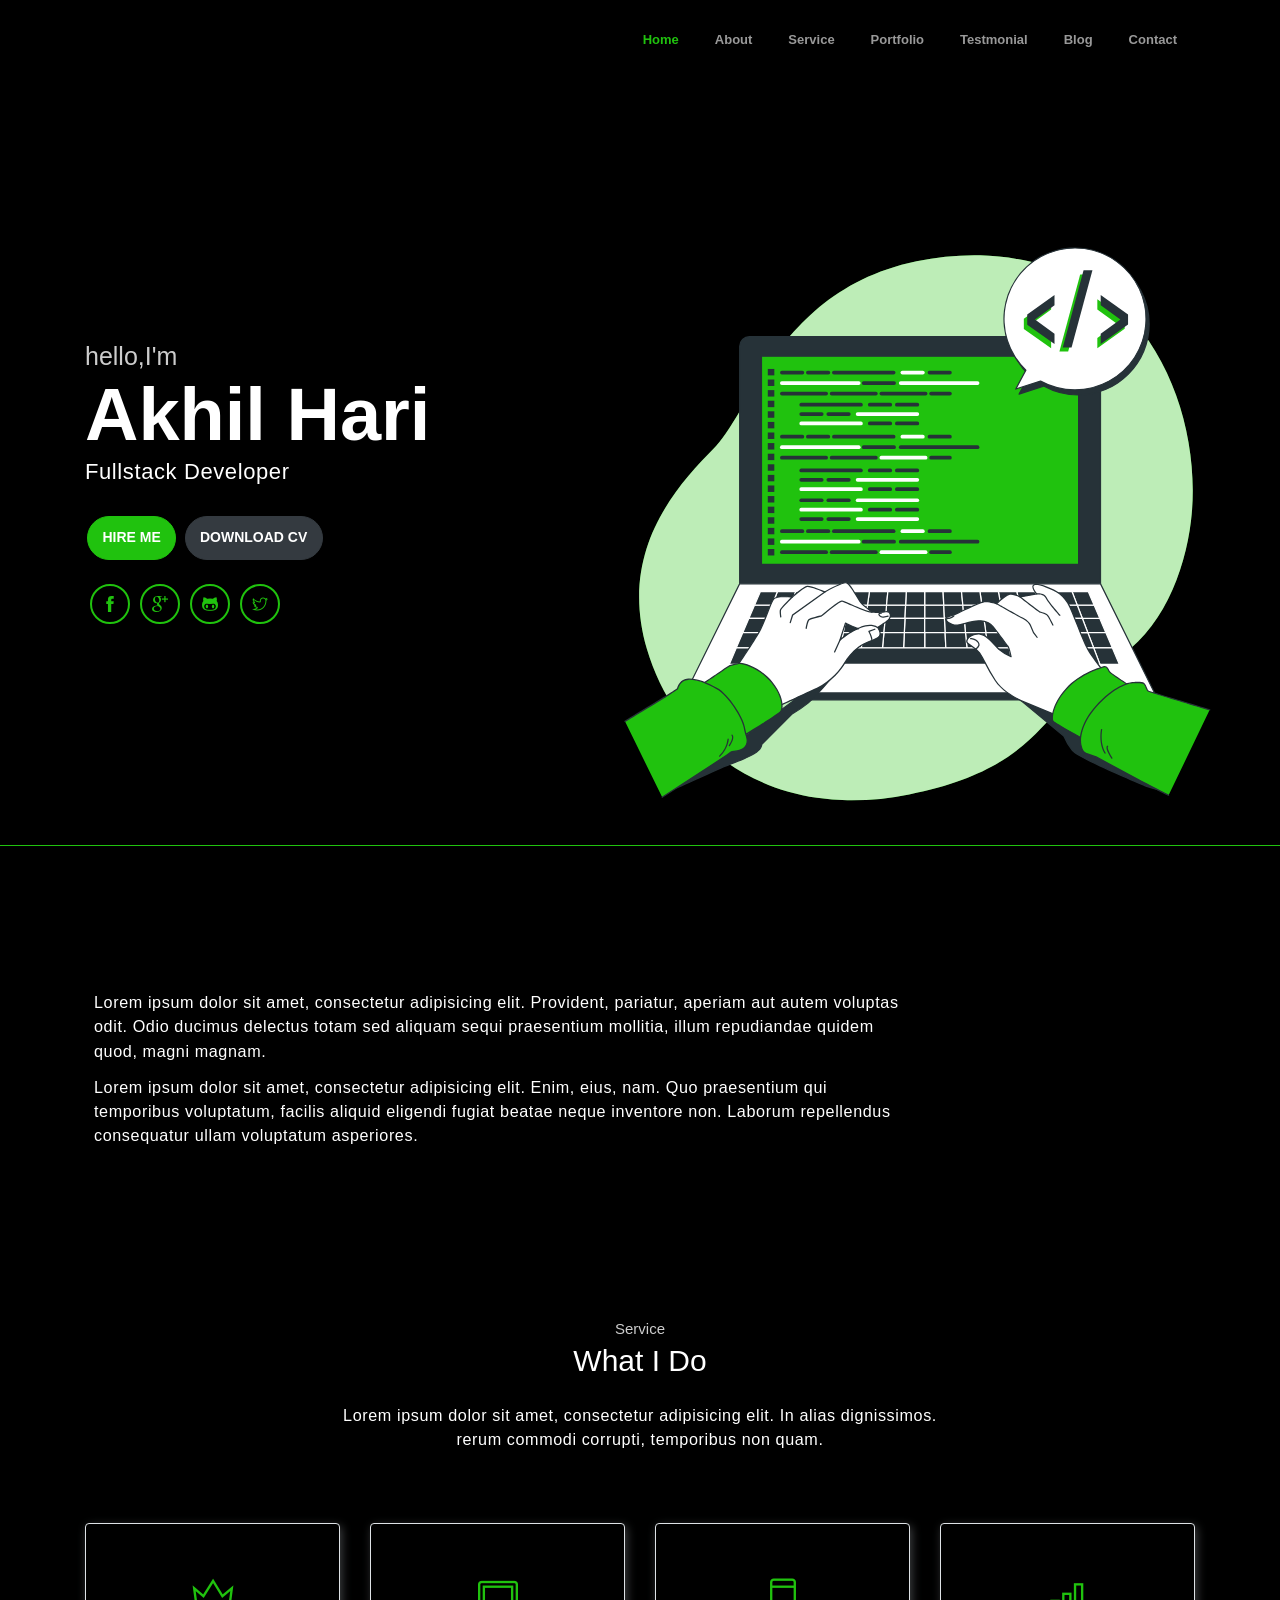
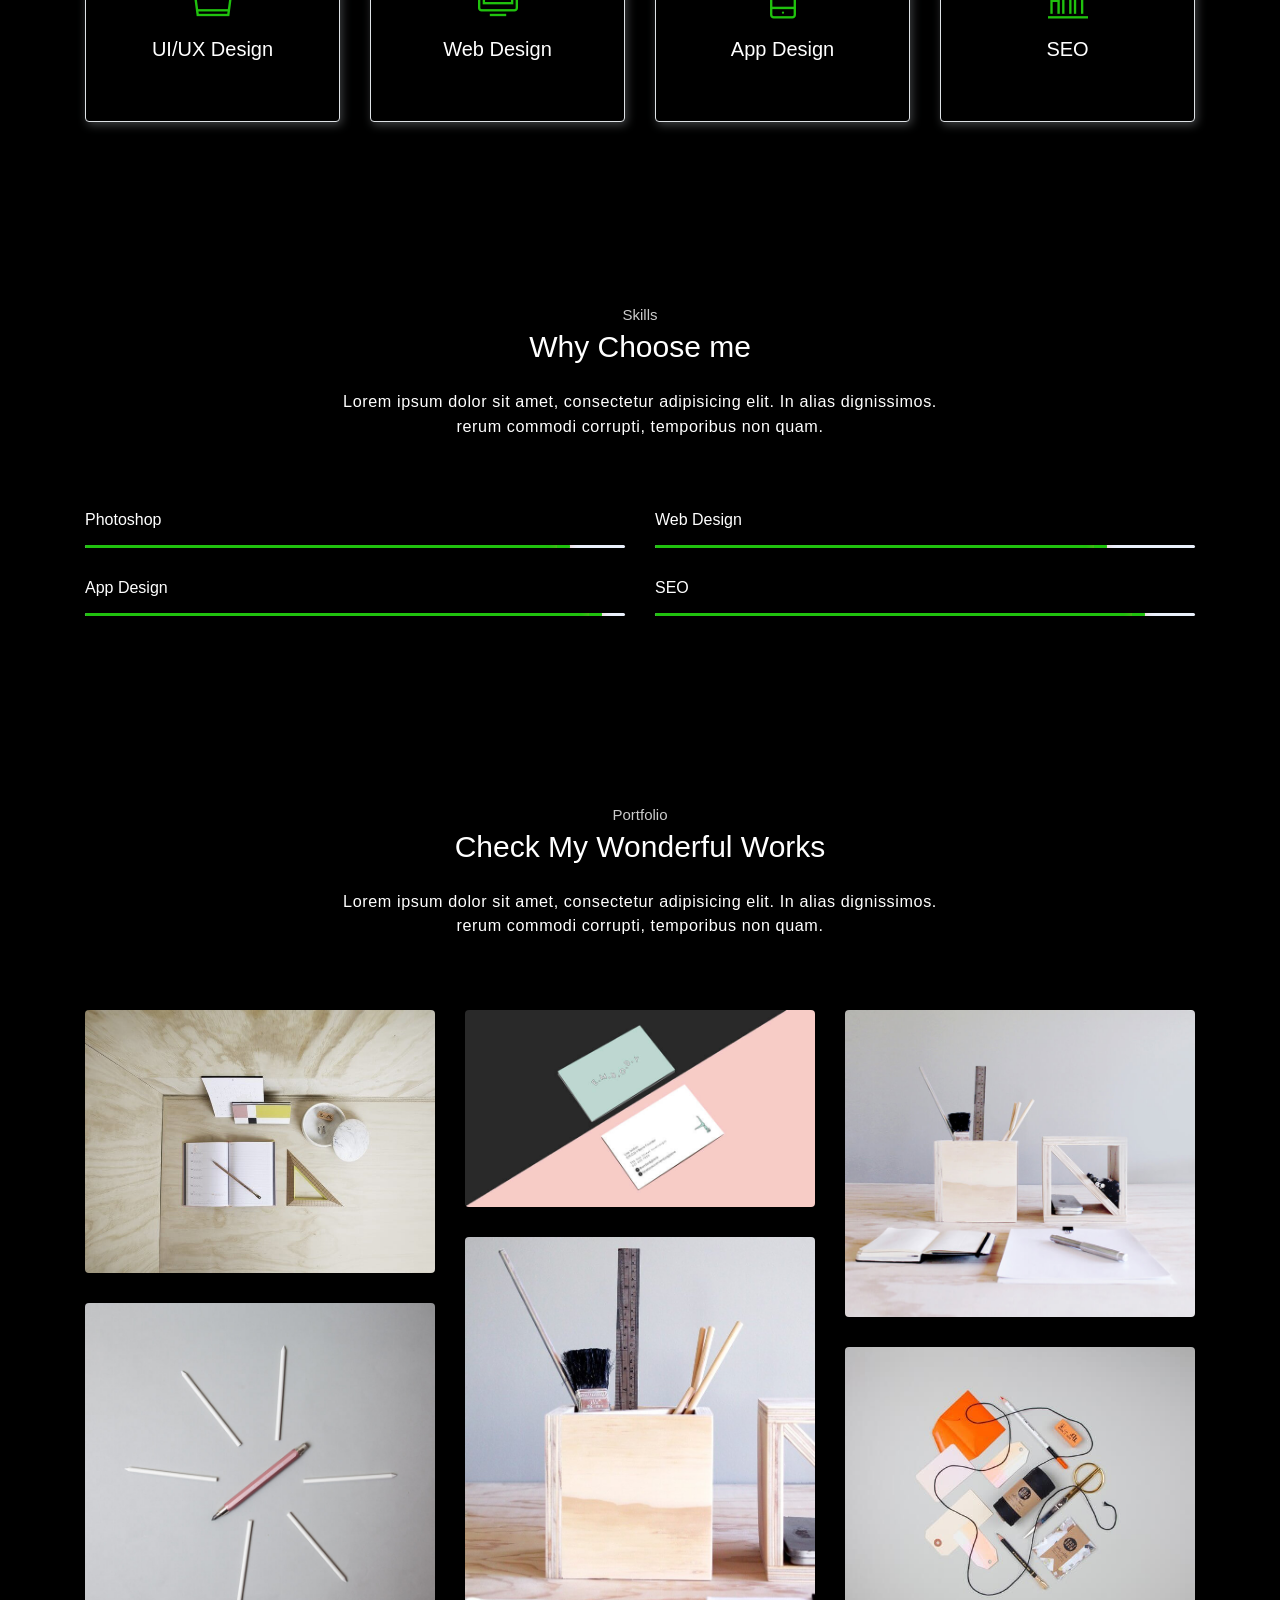
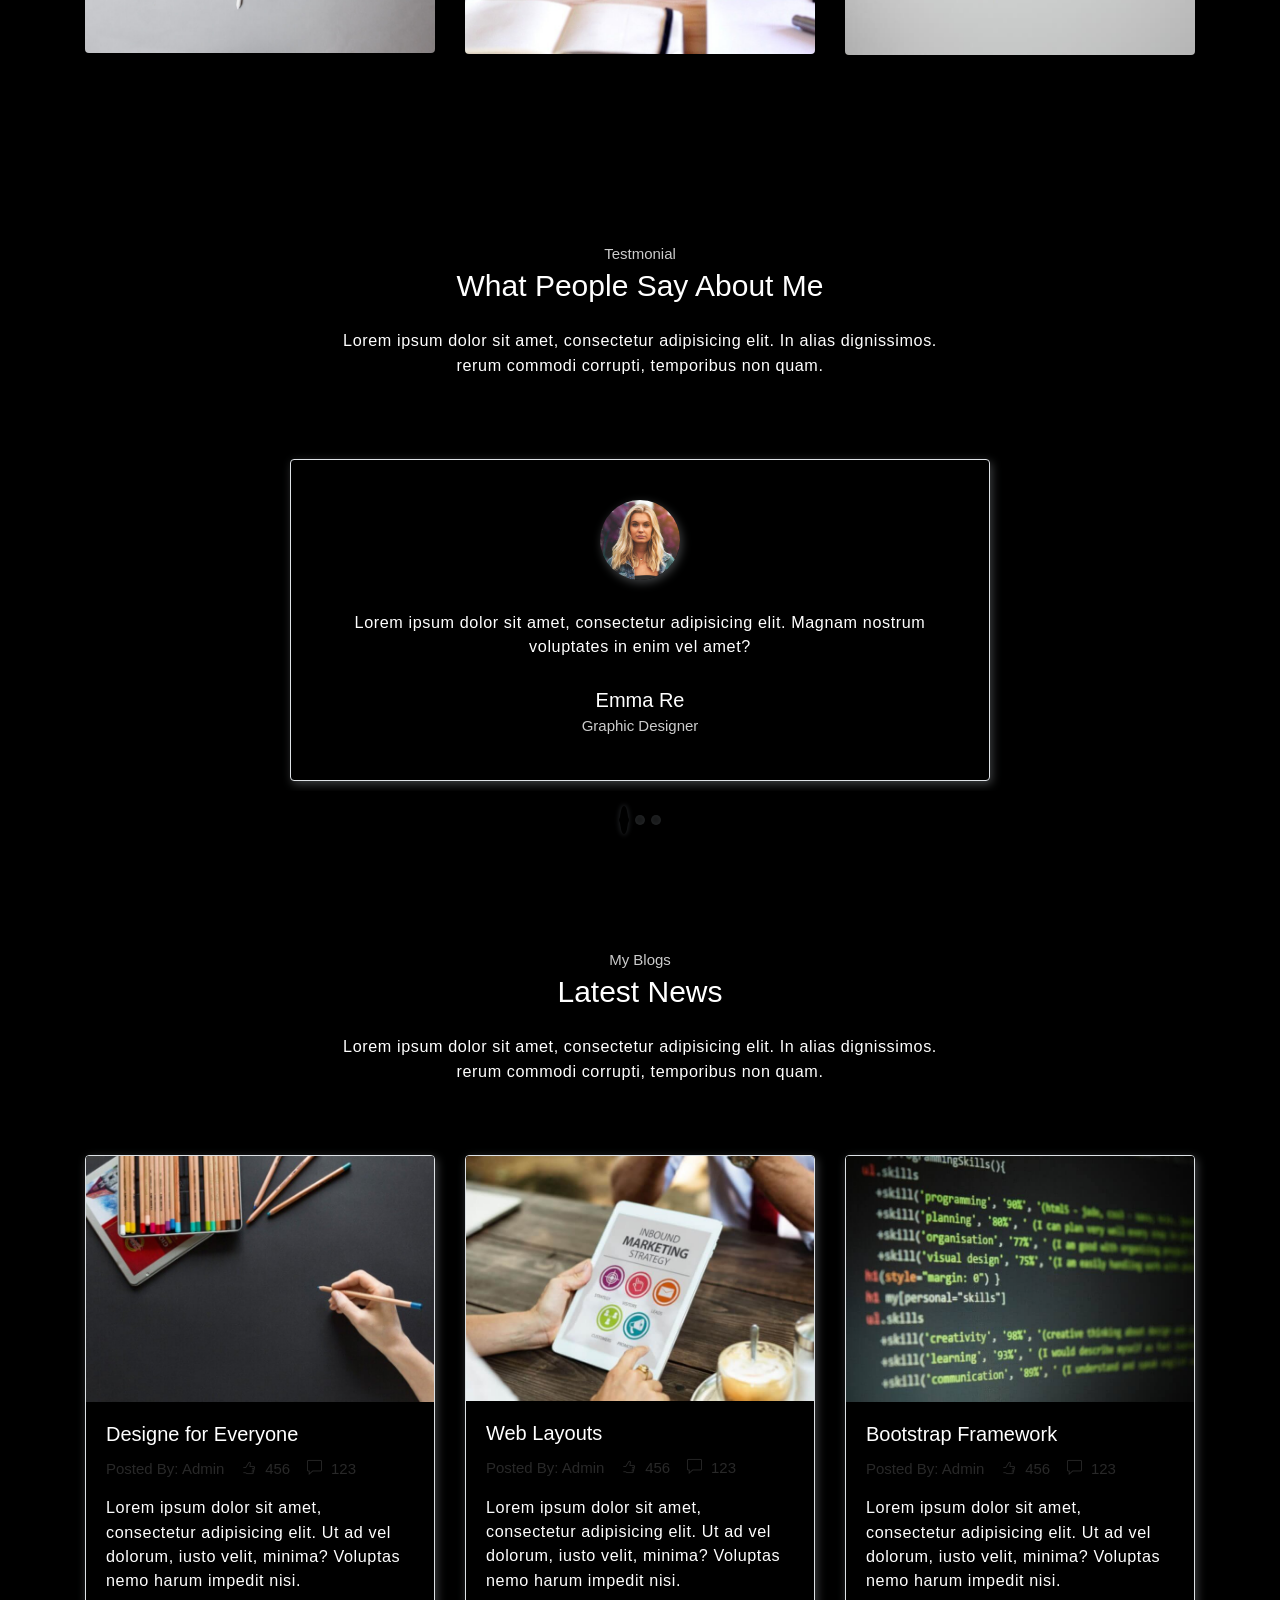
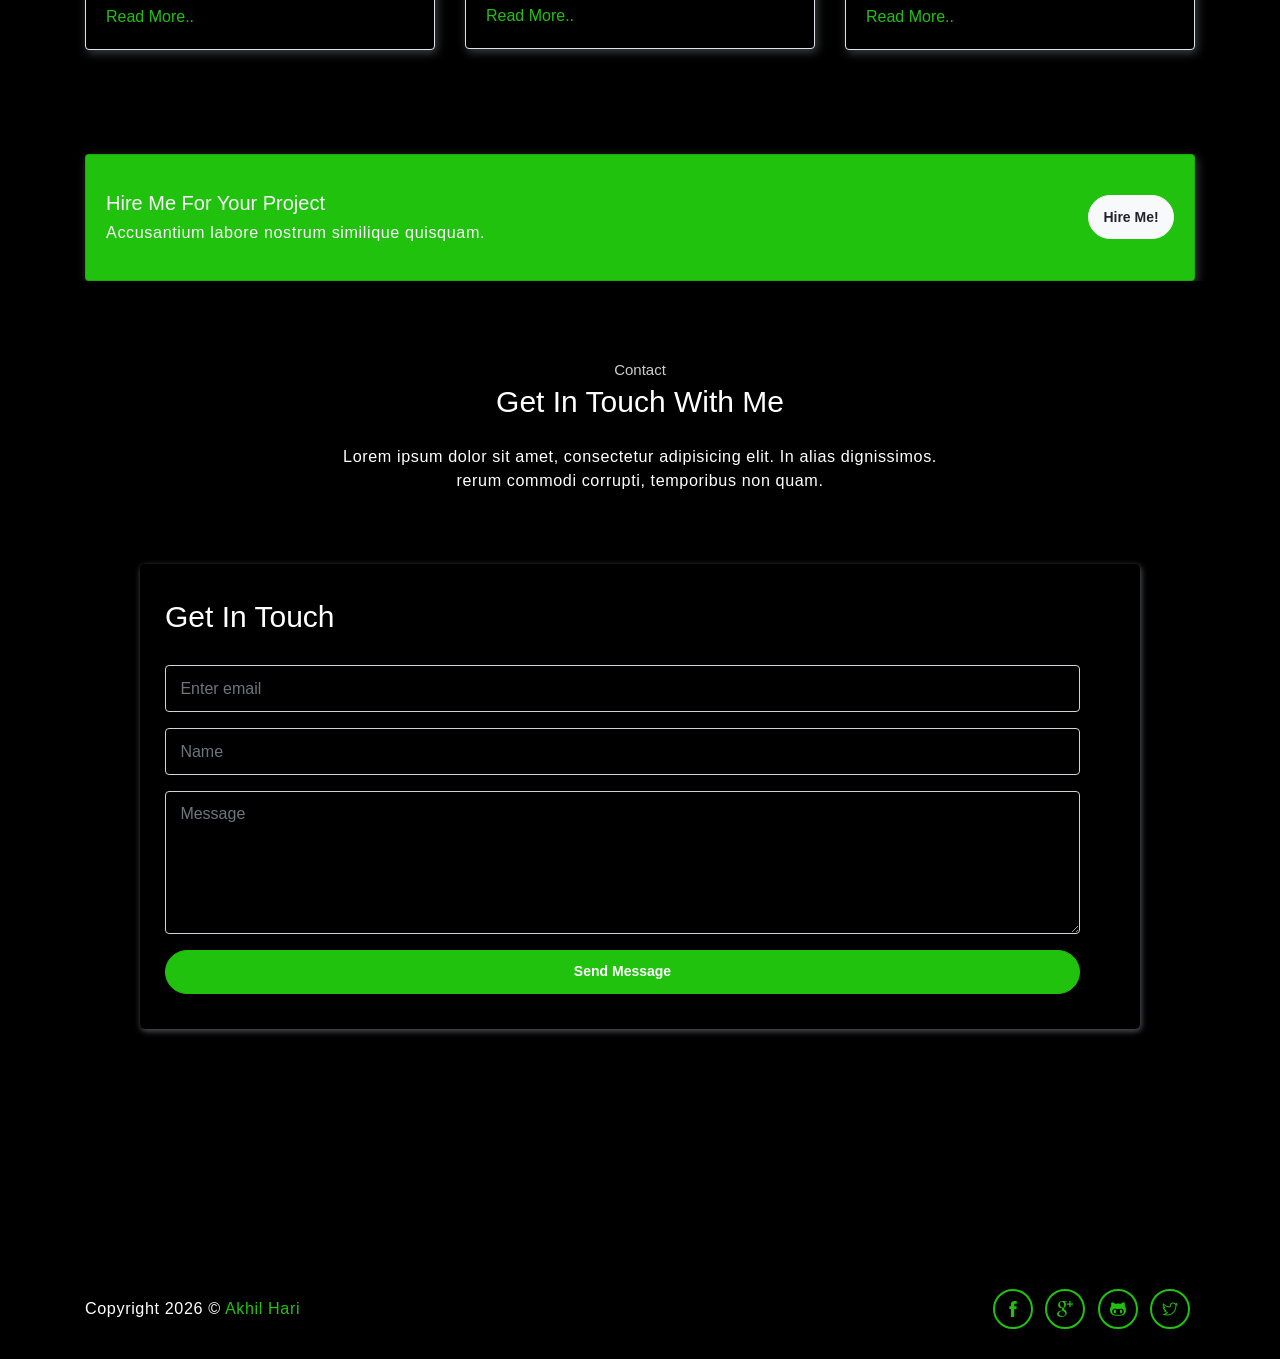
<file: index.html>
<!DOCTYPE html>
<html lang="en">
<head>
	<meta charset="utf-8">
    <meta name="viewport" content="width=device-width, initial-scale=1, shrink-to-fit=no">
    <meta name="description" content="Start your development with Steller landing page.">
    <meta name="author" content="Devcrud">
    <title>Akhil Hari</title>
    <!-- font icons -->
    <link rel="stylesheet" href="assets/vendors/themify-icons/css/themify-icons.css">
    <link rel="icon" type="image/x-icon" href="/favicon.ico">
    <!-- Bootstrap + Steller main styles -->
	<link rel="stylesheet" href="assets/css/steller.css">
</head>
<body data-spy="scroll" data-target=".navbar" data-offset="40" id="home">

    <!-- Page navigation -->
    <nav class="navbar navbar-expand-lg navbar-light fixed-top" data-spy="affix" data-offset-top="0">
        <div class="container">
            <button class="navbar-toggler" type="button" data-toggle="collapse" data-target="#navbarSupportedContent" aria-controls="navbarSupportedContent" aria-expanded="false" aria-label="Toggle navigation">
                <span class="navbar-toggler-icon"></span>
            </button>

            <div class="collapse navbar-collapse" id="navbarSupportedContent">
                <ul class="navbar-nav ml-auto align-items-center">
                    <li class="nav-item">
                        <a class="nav-link" href="#home">Home</a>
                    </li>
                    <li class="nav-item">
                        <a class="nav-link" href="#about">About</a>
                    </li>
                    <li class="nav-item">
                        <a class="nav-link" href="#service">Service</a>
                    </li>                   
                    <li class="nav-item">
                        <a class="nav-link" href="#portfolio">Portfolio</a>
                    </li>
                    <li class="nav-item">
                        <a class="nav-link" href="#testmonial">Testmonial</a>
                    </li>
                    <li class="nav-item">
                        <a class="nav-link" href="#blog">Blog</a>
                    </li>
                    <li class="nav-item">
                        <a class="nav-link" href="#contact">Contact</a>
                    </li>
                </ul>
            </div>
        </div>          
    </nav>
    <!-- End of page navibation -->

    <!-- Page Header -->
    <header class="header" id="home">
        <div class="container">
            <div class="infos">
                <h6 class="subtitle">hello,I'm</h6>
                <h6 class="title">Akhil Hari</h6>
                <p>Fullstack Developer</p>

                <div class="buttons pt-3">
                    <button class="btn btn-primary rounded">HIRE ME</button>
                    <button class="btn btn-dark rounded">DOWNLOAD CV</button>
                </div>      

                <div class="socials mt-4">
                    <a class="social-item" href="javascript:void(0)"><i class="ti-facebook"></i></a>
                    <a class="social-item" href="javascript:void(0)"><i class="ti-google"></i></a>
                    <a class="social-item" href="javascript:void(0)"><i class="ti-github"></i></a>
                    <a class="social-item" href="javascript:void(0)"><i class="ti-twitter"></i></a>
                </div>
            </div>              
            <div class="img-holder">
                <img src="assets/imgs/man.svg" alt="">
            </div>      
        </div>  

        <!-- Header-widget -->
        <!-- <div class="widget">
            <div class="widget-item">
                <h2>124</h2>
                <p>Happy Clients</p>
            </div>
            <div class="widget-item">
                <h2>456</h2>
                <p>Project Completed</p>
            </div>
            <div class="widget-item">
                <h2>789</h2>
                <p>Awards Won</p>
            </div>
        </div> -->
    </header>
    <!-- End of Page Header -->
    
    <!-- About section -->
    <section id="about" class="section mt-3">
        <div class="container mt-5">
            <div class="row text-center text-md-left">
                <div class="pl-md-4 col-md-9">
                    <!-- <h6 class="title">James Smith</h6>
                    <p class="subtitle">UI/UX Designer</p> -->
                    <p>Lorem ipsum dolor sit amet, consectetur adipisicing elit. Provident, pariatur, aperiam aut autem voluptas odit. Odio ducimus delectus totam sed aliquam sequi praesentium mollitia, illum repudiandae quidem quod, magni magnam.</p>
                    <p>Lorem ipsum dolor sit amet, consectetur adipisicing elit. Enim, eius, nam. Quo praesentium qui temporibus voluptatum, facilis aliquid eligendi fugiat beatae neque inventore non. Laborum repellendus consequatur ullam voluptatum asperiores.</p>
                    <!-- <button class="btn btn-primary rounded mt-3">DOWNLOAD CV</button>                    -->
                </div>
            </div>
        </div>
    </section>

    <!-- Service section -->
    <section id="service" class="section">
        <div class="container text-center">
            <h6 class="subtitle">Service</h6>
            <h6 class="section-title mb-4">What I Do</h6>
            <p class="mb-5 pb-4">Lorem ipsum dolor sit amet, consectetur adipisicing elit. In alias dignissimos. <br> rerum commodi corrupti, temporibus non quam.</p>

            <div class="row">
                <div class="col-sm-6 col-md-3 mb-4">
                    <div class="custom-card card border">
                        <div class="card-body">
                            <i class="icon ti-crown"></i>
                            <h5>UI/UX Design</h5>
                        </div>
                    </div>
                </div>
                <div class="col-sm-6 col-md-3 mb-4">
                    <div class="custom-card card border">
                        <div class="card-body">
                            <i class="icon ti-desktop"></i>
                            <h5>Web Design</h5>
                        </div>
                    </div>
                </div>
                <div class="col-sm-6 col-md-3 mb-4">
                    <div class="custom-card card border">
                        <div class="card-body">
                            <i class="icon ti-mobile"></i>
                            <h5>App Design</h5>
                        </div>
                    </div>
                </div>
                <div class="col-sm-6 col-md-3 mb-4">
                    <div class="custom-card card border">
                        <div class="card-body">
                            <i class="icon ti-bar-chart"></i>
                            <h5>SEO</h5>
                        </div>
                    </div>
                </div>
            </div>
        </div>
    </section>
    <!-- End of Sectoin -->

    <!-- Skills section -->
    <section class="section">
        <div class="container text-center">
            <h6 class="subtitle">Skills</h6>
            <h6 class="section-title mb-4">Why Choose me</h6>
            <p class="mb-5 pb-4">Lorem ipsum dolor sit amet, consectetur adipisicing elit. In alias dignissimos. <br> rerum commodi corrupti, temporibus non quam.</p>

            <div class="row text-left">
                <div class="col-sm-6">
                    <h6 class="mb-3">Photoshop</h6>
                    <div class="progress">
                        <div class="progress-bar bg-primary" role="progressbar" style="width: 89%;" aria-valuenow="25" aria-valuemin="0" aria-valuemax="100"><span>89%</span></div>
                    </div>
                </div>
                <div class="col-sm-6">
                    <h6 class="mb-3">Web Design</h6>
                    <div class="progress">
                        <div class="progress-bar bg-primary" role="progressbar" style="width: 83%;" aria-valuenow="25" aria-valuemin="0" aria-valuemax="100"><span>83%</span></div>
                    </div>
                </div>
                <div class="col-sm-6">
                    <h6 class="mb-3">App Design</h6>
                    <div class="progress">
                        <div class="progress-bar bg-primary" role="progressbar" style="width: 95%;" aria-valuenow="25" aria-valuemin="0" aria-valuemax="100"><span>95%</span></div>
                    </div>
                </div>
                <div class="col-sm-6">
                    <h6 class="mb-3">SEO</h6>
                    <div class="progress">
                        <div class="progress-bar bg-primary" role="progressbar" style="width: 90%;" aria-valuenow="25" aria-valuemin="0" aria-valuemax="100"><span>90%</span></div>
                    </div>
                </div>
            </div>  
        </div>
    </section>
    <!-- End of Skills sections -->

    <!-- Portfolio section -->
    <section id="portfolio" class="section">
        <div class="container text-center">
            <h6 class="subtitle">Portfolio</h6>
            <h6 class="section-title mb-4">Check My Wonderful Works</h6>
            <p class="mb-5 pb-4">Lorem ipsum dolor sit amet, consectetur adipisicing elit. In alias dignissimos. <br> rerum commodi corrupti, temporibus non quam.</p>

            <div class="row">
                <div class="col-sm-4">
                    <div class="img-wrapper">
                        <img src="assets/imgs/folio-1.jpg" alt="">
                        <div class="overlay">
                            <div class="overlay-infos">
                                <h5>Project Title</h5>
                                <a href="javascript:void(0)"><i class="ti-zoom-in"></i></a>
                                <a href="javascript:void(0)"><i class="ti-link"></i></a>
                            </div>  
                        </div>
                    </div>
                    <div class="img-wrapper">
                        <img src="assets/imgs/folio-2.jpg" alt="">
                        <div class="overlay">
                            <div class="overlay-infos">
                                <h5>Project Title</h5>
                                <a href="javascript:void(0)"><i class="ti-zoom-in"></i></a>
                                <a href="javascript:void(0)"><i class="ti-link"></i></a>
                            </div>                              
                        </div>
                    </div>                  
                </div>
                <div class="col-sm-4">
                    <div class="img-wrapper">
                        <img src="assets/imgs/folio-3.jpg" alt="">
                        <div class="overlay">
                            <div class="overlay-infos">
                                <h5>Project Title</h5>
                                <a href="javascript:void(0)"><i class="ti-zoom-in"></i></a>
                                <a href="javascript:void(0)"><i class="ti-link"></i></a>
                            </div>  
                        </div>
                    </div>
                    <div class="img-wrapper">
                        <img src="assets/imgs/folio-4.jpg" alt="">
                        <div class="overlay">
                            <div class="overlay-infos">
                                <h5>Project Title</h5>
                                <a href="javascript:void(0)"><i class="ti-zoom-in"></i></a>
                                <a href="javascript:void(0)"><i class="ti-link"></i></a>
                            </div>                              
                        </div>
                    </div>                  
                </div>
                <div class="col-sm-4">
                    <div class="img-wrapper">
                        <img src="assets/imgs/folio-5.jpg" alt="">
                        <div class="overlay">
                            <div class="overlay-infos">
                                <h5>Project Title</h5>
                                <a href="javascript:void(0)"><i class="ti-zoom-in"></i></a>
                                <a href="javascript:void(0)"><i class="ti-link"></i></a>
                            </div>  
                        </div>
                    </div>
                    <div class="img-wrapper">
                        <img src="assets/imgs/folio-6.jpg" alt="">
                        <div class="overlay">
                            <div class="overlay-infos">
                                <h5>Project Title</h5>
                                <a href="javascript:void(0)"><i class="ti-zoom-in"></i></a>
                                <a href="javascript:void(0)"><i class="ti-link"></i></a>
                            </div>                              
                        </div>
                    </div>                  
                </div>
            </div>

        </div>
    </section>
    <!-- End of portfolio section -->

    <!-- Testmonial Section -->
    <section id="testmonial" class="section">
        <div class="container text-center">
            <h6 class="subtitle">Testmonial</h6>
            <h6 class="section-title mb-4">What People Say About Me</h6>
            <p class="mb-5 pb-4">Lorem ipsum dolor sit amet, consectetur adipisicing elit. In alias dignissimos. <br> rerum commodi corrupti, temporibus non quam.</p>


            <div id="carouselExampleIndicators" class="carousel slide" data-ride="carousel">
                <ol class="carousel-indicators">
                    <li data-target="#carouselExampleIndicators" data-slide-to="0" class="active"></li>
                    <li data-target="#carouselExampleIndicators" data-slide-to="1"></li>
                    <li data-target="#carouselExampleIndicators" data-slide-to="2"></li>
                </ol>
                <div class="carousel-inner">
                    <div class="carousel-item active">
                        <div class="card testmonial-card border">
                            <div class="card-body">
                                <img src="assets/imgs/avatar-1.jpg" alt="">
                                <p>Lorem ipsum dolor sit amet, consectetur adipisicing elit. Magnam nostrum voluptates in enim vel amet?</p>
                                <h1 class="title">Emma Re</h1>
                                <h1 class="subtitle">Graphic Designer</h1>
                            </div>
                        </div>
                    </div>
                    <div class="carousel-item">
                        <div class="card testmonial-card border">
                            <div class="card-body">
                                <img src="assets/imgs/avatar-2.jpg" alt="">
                                <p>Lorem ipsum dolor sit amet, consectetur adipisicing elit. Magnam nostrum voluptates in enim vel amet?</p>
                                <h1 class="title">James Bert</h1>
                                <h1 class="subtitle">Web Designer</h1>
                            </div>
                        </div>
                    </div>
                    <div class="carousel-item">
                        <div class="card testmonial-card border">
                            <div class="card-body">
                                <img src="assets/imgs/avatar-3.jpg" alt="">
                                <p>Lorem ipsum dolor sit amet, consectetur adipisicing elit. Magnam nostrum voluptates in enim vel amet?</p>
                                <h1 class="title">Michael Abra</h1>
                                <h1 class="subtitle">Web Developer</h1>
                            </div>
                        </div>
                    </div>
                </div>
            </div>
        </div>
    </section>
    <!-- End of testmonial section -->

    <!-- Blog Section -->
    <section id="blog" class="section">
        <div class="container text-center">
            <h6 class="subtitle">My Blogs</h6>
            <h6 class="section-title mb-4">Latest News</h6>
            <p class="mb-5 pb-4">Lorem ipsum dolor sit amet, consectetur adipisicing elit. In alias dignissimos. <br> rerum commodi corrupti, temporibus non quam.</p>

            <div class="row text-left">
                <div class="col-md-4">
                    <div class="card border mb-4">
                        <img src="assets/imgs/blog-1.jpg" alt="" class="card-img-top w-100">
                        <div class="card-body">
                            <h5 class="card-title">Designe for Everyone</h5>
                            <div class="post-details">
                                <a href="javascript:void(0)">Posted By: Admin</a>
                                <a href="javascript:void(0)"><i class="ti-thumb-up"></i> 456</a>
                                <a href="javascript:void(0)"><i class="ti-comment"></i> 123</a>
                            </div>
                            <p>Lorem ipsum dolor sit amet, consectetur adipisicing elit. Ut ad vel dolorum, iusto velit, minima? Voluptas nemo harum impedit nisi.</p>
                            <a href="javascript:void(0)">Read More..</a>
                        </div>
                    </div>
                </div>
                <div class="col-md-4">
                    <div class="card border mb-4">
                        <img src="assets/imgs/blog-2.jpg" alt="" class="card-img-top w-100">
                        <div class="card-body">
                            <h5 class="card-title">Web Layouts</h5>
                            <div class="post-details">
                                <a href="javascript:void(0)">Posted By: Admin</a>
                                <a href="javascript:void(0)"><i class="ti-thumb-up"></i> 456</a>
                                <a href="javascript:void(0)"><i class="ti-comment"></i> 123</a>
                            </div>
                            <p>Lorem ipsum dolor sit amet, consectetur adipisicing elit. Ut ad vel dolorum, iusto velit, minima? Voluptas nemo harum impedit nisi.</p>
                            <a href="javascript:void(0)">Read More..</a>
                        </div>
                    </div>
                </div>
                <div class="col-md-4">
                    <div class="card border mb-4">
                        <img src="assets/imgs/blog-3.jpg" alt="" class="card-img-top w-100">
                        <div class="card-body">
                            <h5 class="card-title">Bootstrap Framework</h5>
                            <div class="post-details">
                                <a href="javascript:void(0)">Posted By: Admin</a>
                                <a href="javascript:void(0)"><i class="ti-thumb-up"></i> 456</a>
                                <a href="javascript:void(0)"><i class="ti-comment"></i> 123</a>
                            </div>
                            <p>Lorem ipsum dolor sit amet, consectetur adipisicing elit. Ut ad vel dolorum, iusto velit, minima? Voluptas nemo harum impedit nisi.</p>
                            <a href="javascript:void(0)">Read More..</a>
                        </div>
                    </div>
                </div>
            </div>
        </div>
    </section>

    <!-- Hire me section -->
    <section class="bg-gray p-0 section">
        <div class="container">
            <div class="card bg-primary">
                <div class="card-body text-light">
                    <div class="row align-items-center">
                        <div class="col-sm-9 text-center text-sm-left">
                            <h5 class="mt-3">Hire Me For Your Project</h5>
                            <p class="mb-3">Accusantium labore nostrum similique quisquam.</p>
                        </div>
                        <div class="col-sm-3 text-center text-sm-right">
                            <button class="btn btn-light rounded">Hire Me!</button>
                        </div>
                    </div>
                </div> 
            </div>
        </div>
    </section>      
    <!-- End od Hire me section. -->

    <!-- Contact Section -->
    <section id="contact" class="position-relative section">
        <div class="container text-center">
            <h6 class="subtitle">Contact</h6>
            <h6 class="section-title mb-4">Get In Touch With Me</h6>
            <p class="mb-5 pb-4">Lorem ipsum dolor sit amet, consectetur adipisicing elit. In alias dignissimos. <br> rerum commodi corrupti, temporibus non quam.</p>

            <div class="contact text-left">
                <div class="form">
                    <!-- <h6 class="subtitle">Available 24/7</h6> -->
                    <h6 class="section-title mb-4">Get In Touch</h6>
                    <form>
                        <div class="form-group">
                            <input type="email" class="form-control" id="exampleInputEmail1" aria-describedby="emailHelp" placeholder="Enter email" required>
                        </div>
                        <div class="form-group">
                            <input type="text" class="form-control" id="exampleInputPassword1" placeholder="Name" required>
                        </div>
                        <div class="form-group">
                            <textarea name="contact-message" id="" cols="30" rows="5" class="form-control" placeholder="Message"></textarea>
                        </div>
                        <button type="submit" class="btn btn-primary btn-block rounded w-lg">Send Message</button>
                    </form>
                </div>
                <!-- <div class="contact-infos">
                    <div class="item">
                        <i class="ti-location-pin"></i>
                        <div class="">
                            <h5>Location</h5>
                            <p> 12345 Fake ST NoWhere AB Country</p>
                        </div>                          
                    </div>
                    <div class="item">
                        <i class="ti-mobile"></i>
                        <div>
                            <h5>Phone Number</h5>
                            <p>(123) 456-7890</p>
                        </div>                          
                    </div>
                    <div class="item">
                        <i class="ti-email"></i>
                        <div class="mb-0">
                            <h5>Email Address</h5>
                            <p>info@website.com</p>
                        </div>
                    </div>
                </div>                   -->
            </div>
        </div>  
        <div id="map">
            <!-- <iframe src="https://snazzymaps.com/embed/61257"></iframe> -->
             <div></div>
        </div>      
    </section>
    <!-- End of Contact Section -->

    <!-- Page Footer -->
    <footer class="page-footer">
        <div class="container">
            <div class="row align-items-center">
                <div class="col-sm-6">
                    <p>Copyright <script>document.write(new Date().getFullYear())</script> &copy; <a href="http://github.com/akhil-hari" target="_blank">Akhil Hari</a></p>
                </div>
                <div class="col-sm-6">
                    <div class="socials">
                        <a class="social-item" href="javascript:void(0)"><i class="ti-facebook"></i></a>
                        <a class="social-item" href="javascript:void(0)"><i class="ti-google"></i></a>
                        <a class="social-item" href="javascript:void(0)"><i class="ti-github"></i></a>
                        <a class="social-item" href="javascript:void(0)"><i class="ti-twitter"></i></a>
                    </div>
                </div>
            </div>
        </div>
    </footer> 
    <!-- End of page footer -->
	
	<!-- core  -->
    <script src="assets/vendors/jquery/jquery-3.4.1.js"></script>
    <script src="assets/vendors/bootstrap/bootstrap.bundle.js"></script>
    <!-- bootstrap 3 affix -->
	<script src="assets/vendors/bootstrap/bootstrap.affix.js"></script>

    <!-- steller js -->
    <script src="assets/js/steller.js"></script>

</body>
</html>
</file>
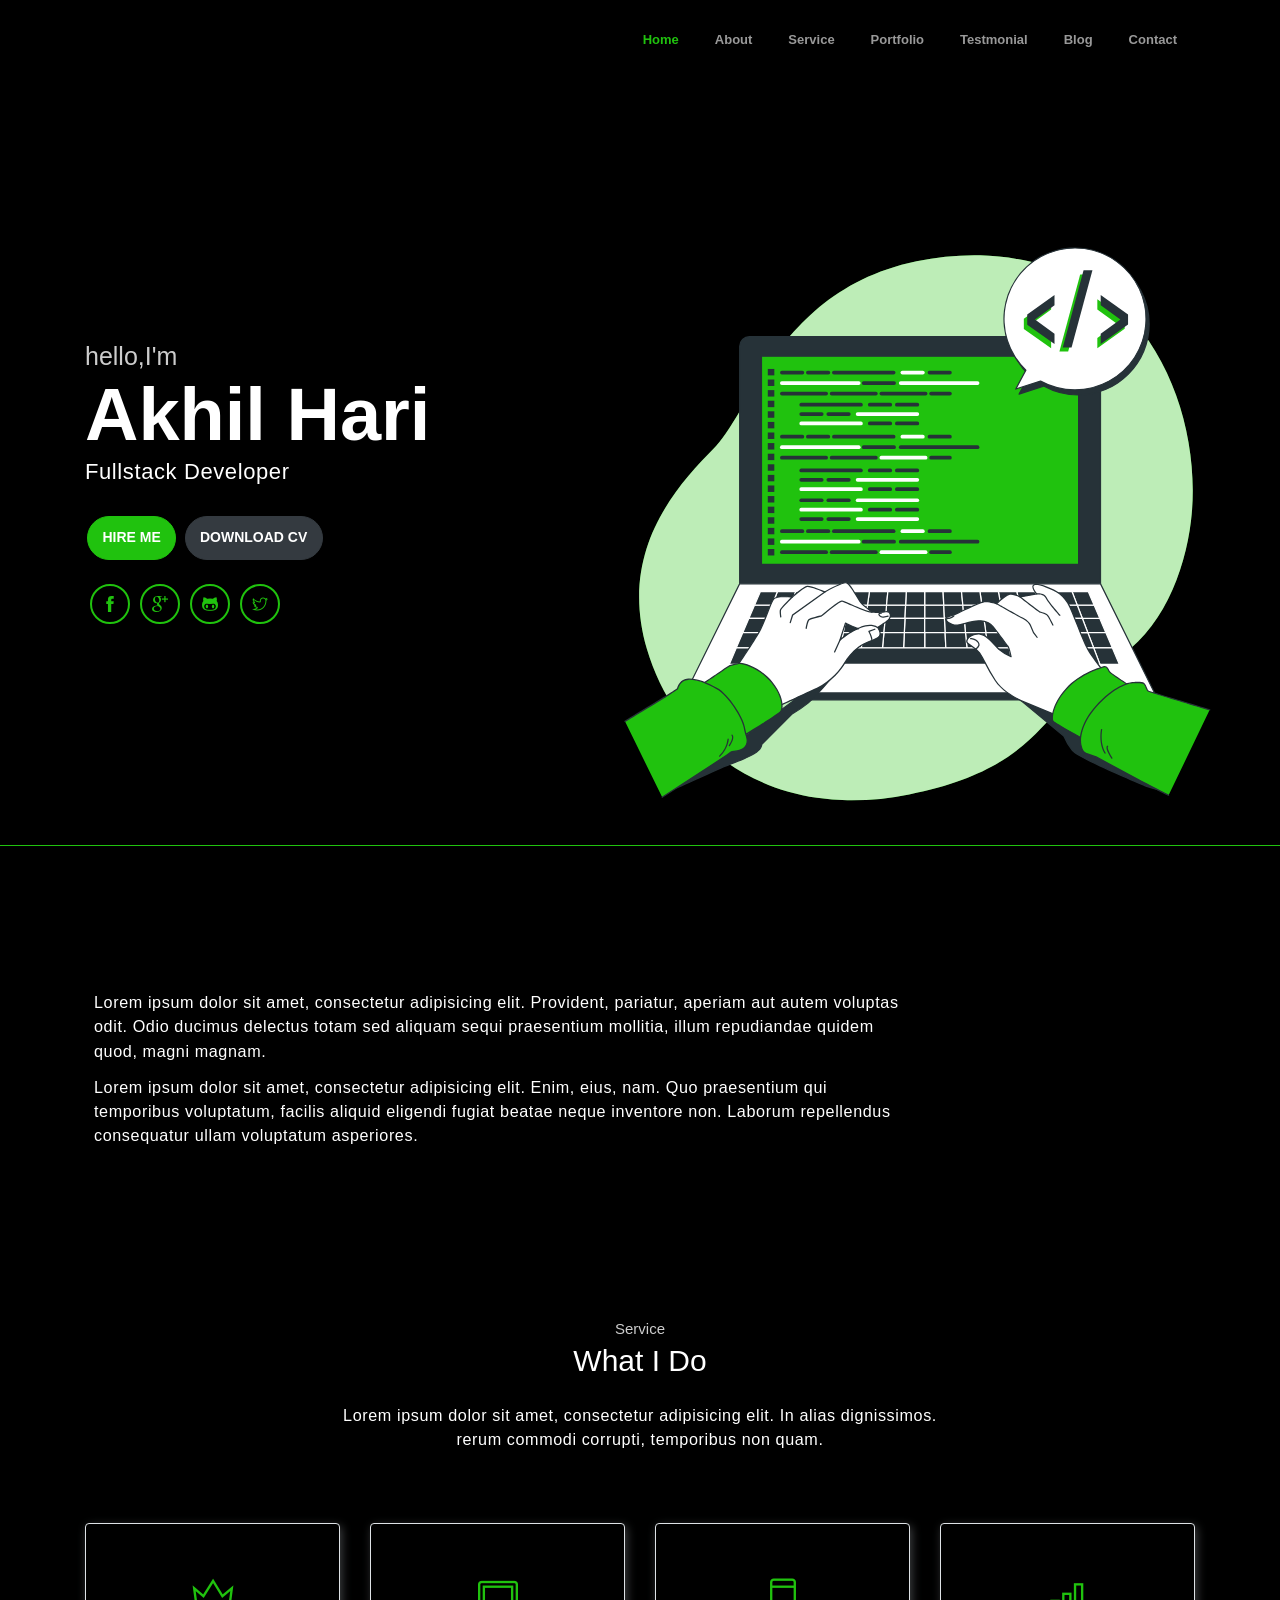
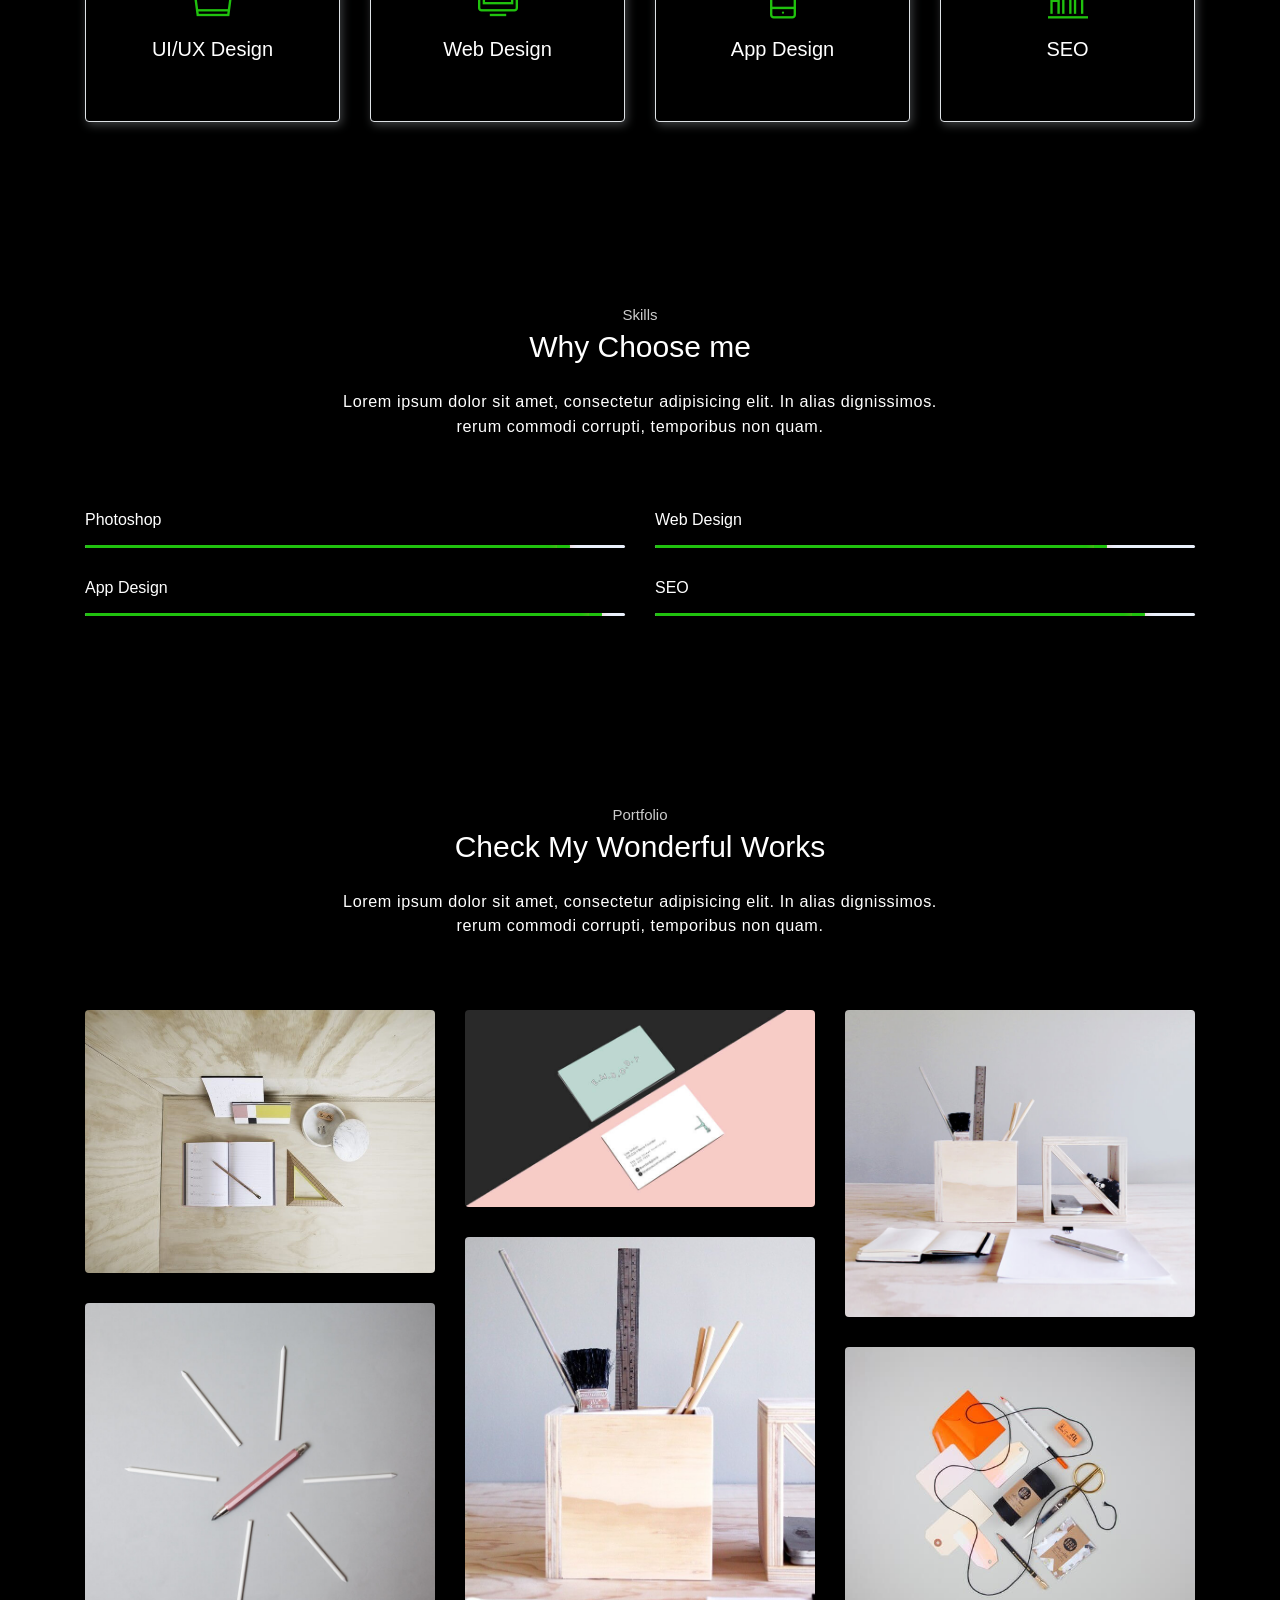
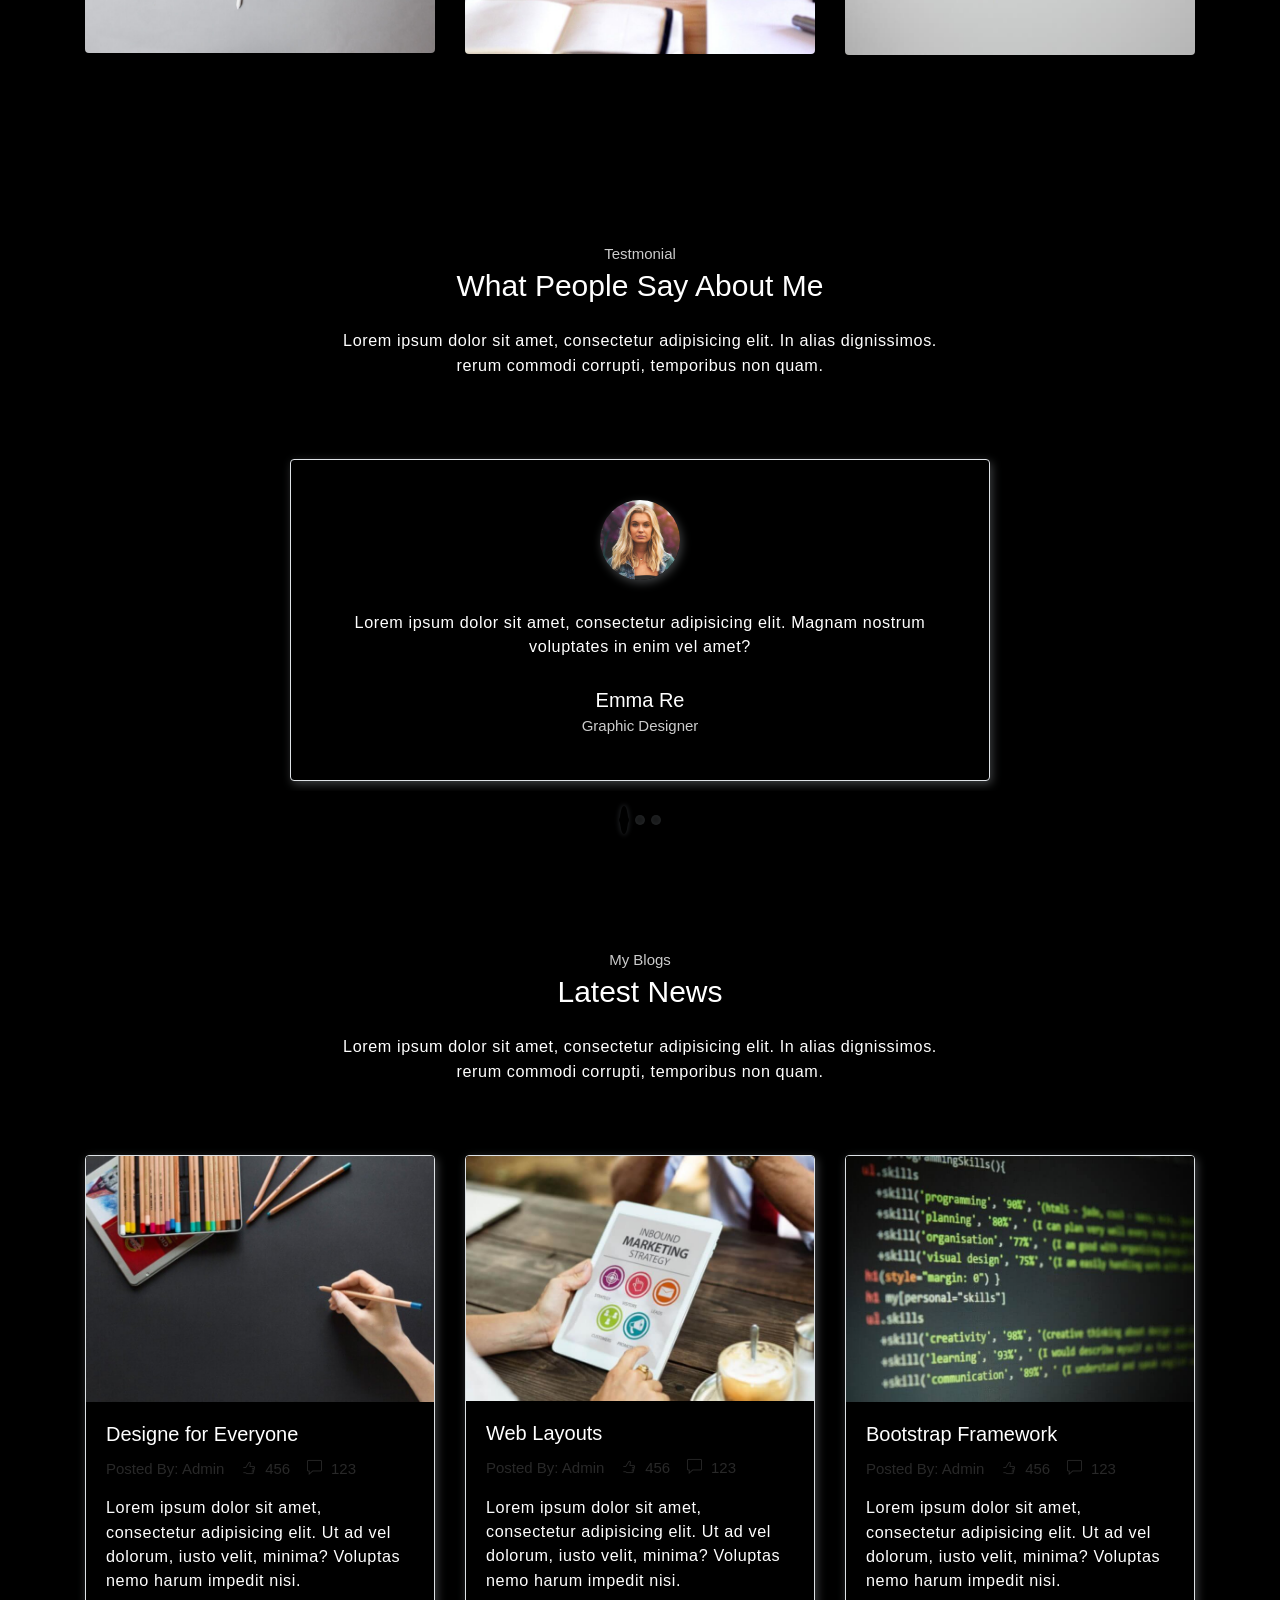
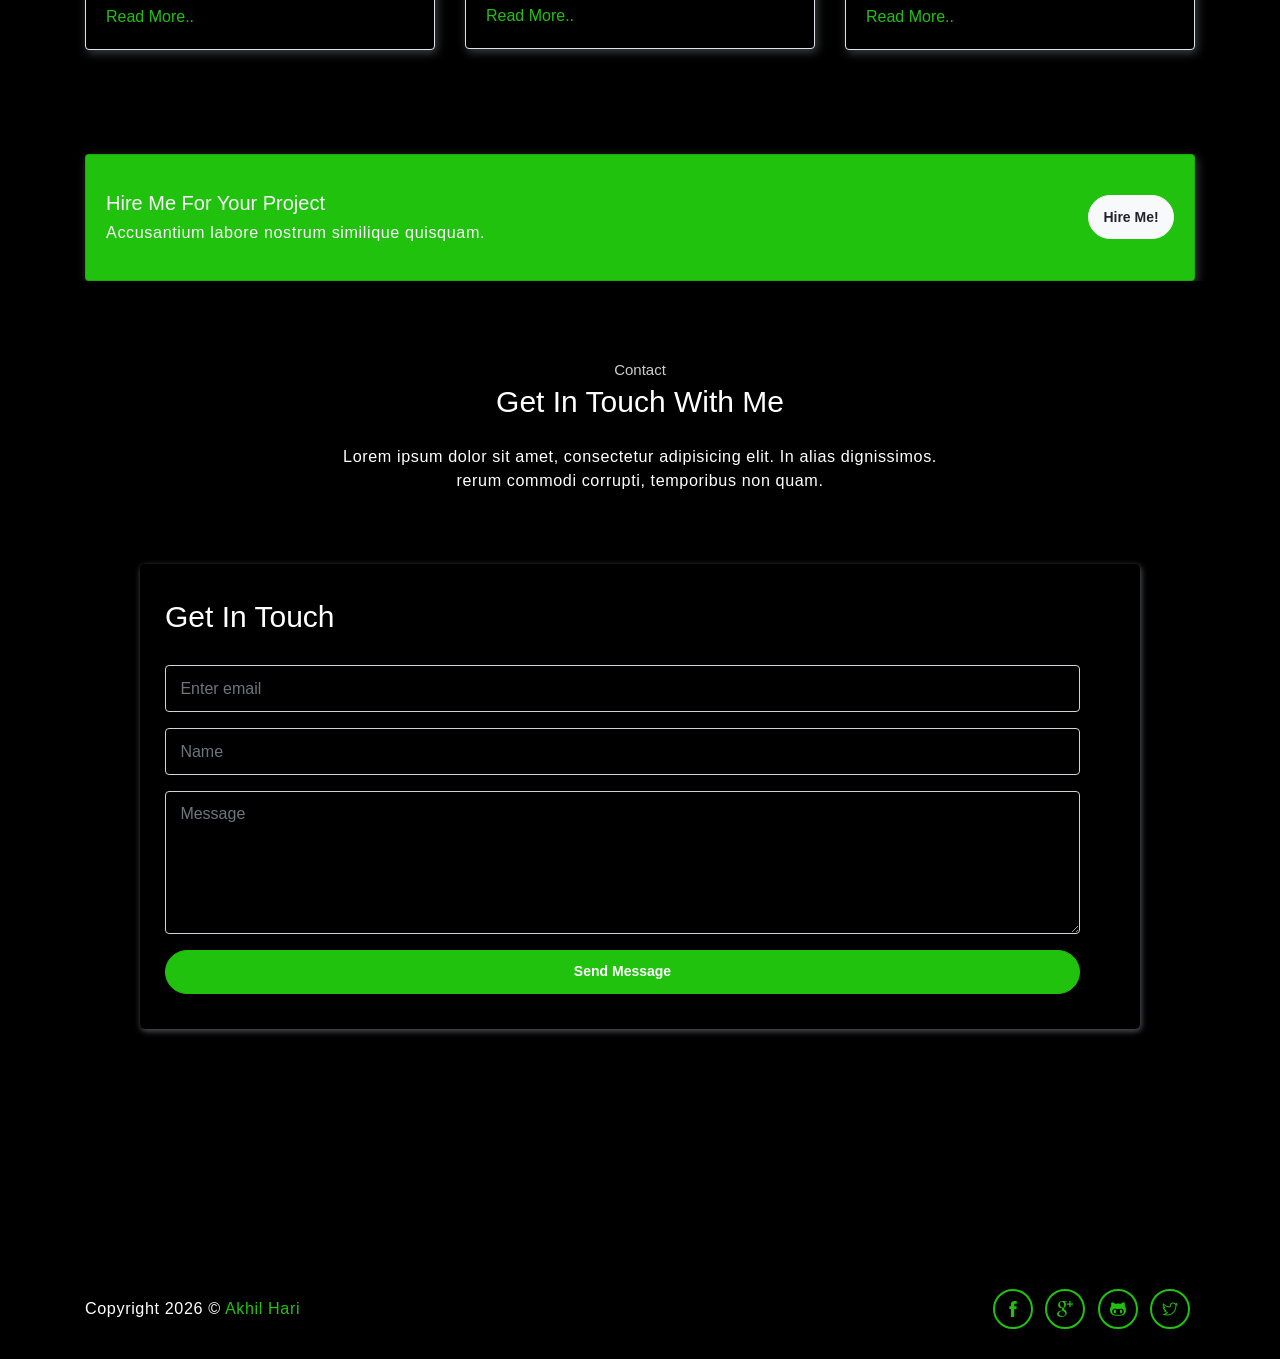
<file: skills.html>
<!DOCTYPE html>
<html lang="en">
<head>
    <meta charset="UTF-8">
    <meta http-equiv="X-UA-Compatible" content="IE=edge">
    <meta name="viewport" content="width=device-width, initial-scale=1.0">
    <title>Skills</title>
    <script>
        window.location = '/?state=skills';
    </script>
</head>
<body>
    
</body>
</html>
</file>
<file: assets/vendors/themify-icons/css/themify-icons.css>
@font-face {
	font-family: 'themify';
	src:url("../fonts/themify.eot?-fvbane");
	src:url("../fonts/themify.eot?#iefix-fvbane") format("embedded-opentype"),
		url("../fonts/themify.woff?-fvbane") format("woff"),
		url("../fonts/themify.ttf?-fvbane") format("truetype"),
		url("../fonts/themify.svg?-fvbane#themify") format("svg");
	font-weight: normal;
	font-style: normal;
}

[class^="ti-"], [class*=" ti-"] {
	font-family: 'themify';
	speak: none;
	font-style: normal;
	font-weight: normal;
	font-variant: normal;
	text-transform: none;
	line-height: 1;

	/* Better Font Rendering =========== */
	-webkit-font-smoothing: antialiased;
	-moz-osx-font-smoothing: grayscale;
}

.ti-wand:before {
	content: "\e600";
}
.ti-volume:before {
	content: "\e601";
}
.ti-user:before {
	content: "\e602";
}
.ti-unlock:before {
	content: "\e603";
}
.ti-unlink:before {
	content: "\e604";
}
.ti-trash:before {
	content: "\e605";
}
.ti-thought:before {
	content: "\e606";
}
.ti-target:before {
	content: "\e607";
}
.ti-tag:before {
	content: "\e608";
}
.ti-tablet:before {
	content: "\e609";
}
.ti-star:before {
	content: "\e60a";
}
.ti-spray:before {
	content: "\e60b";
}
.ti-signal:before {
	content: "\e60c";
}
.ti-shopping-cart:before {
	content: "\e60d";
}
.ti-shopping-cart-full:before {
	content: "\e60e";
}
.ti-settings:before {
	content: "\e60f";
}
.ti-search:before {
	content: "\e610";
}
.ti-zoom-in:before {
	content: "\e611";
}
.ti-zoom-out:before {
	content: "\e612";
}
.ti-cut:before {
	content: "\e613";
}
.ti-ruler:before {
	content: "\e614";
}
.ti-ruler-pencil:before {
	content: "\e615";
}
.ti-ruler-alt:before {
	content: "\e616";
}
.ti-bookmark:before {
	content: "\e617";
}
.ti-bookmark-alt:before {
	content: "\e618";
}
.ti-reload:before {
	content: "\e619";
}
.ti-plus:before {
	content: "\e61a";
}
.ti-pin:before {
	content: "\e61b";
}
.ti-pencil:before {
	content: "\e61c";
}
.ti-pencil-alt:before {
	content: "\e61d";
}
.ti-paint-roller:before {
	content: "\e61e";
}
.ti-paint-bucket:before {
	content: "\e61f";
}
.ti-na:before {
	content: "\e620";
}
.ti-mobile:before {
	content: "\e621";
}
.ti-minus:before {
	content: "\e622";
}
.ti-medall:before {
	content: "\e623";
}
.ti-medall-alt:before {
	content: "\e624";
}
.ti-marker:before {
	content: "\e625";
}
.ti-marker-alt:before {
	content: "\e626";
}
.ti-arrow-up:before {
	content: "\e627";
}
.ti-arrow-right:before {
	content: "\e628";
}
.ti-arrow-left:before {
	content: "\e629";
}
.ti-arrow-down:before {
	content: "\e62a";
}
.ti-lock:before {
	content: "\e62b";
}
.ti-location-arrow:before {
	content: "\e62c";
}
.ti-link:before {
	content: "\e62d";
}
.ti-layout:before {
	content: "\e62e";
}
.ti-layers:before {
	content: "\e62f";
}
.ti-layers-alt:before {
	content: "\e630";
}
.ti-key:before {
	content: "\e631";
}
.ti-import:before {
	content: "\e632";
}
.ti-image:before {
	content: "\e633";
}
.ti-heart:before {
	content: "\e634";
}
.ti-heart-broken:before {
	content: "\e635";
}
.ti-hand-stop:before {
	content: "\e636";
}
.ti-hand-open:before {
	content: "\e637";
}
.ti-hand-drag:before {
	content: "\e638";
}
.ti-folder:before {
	content: "\e639";
}
.ti-flag:before {
	content: "\e63a";
}
.ti-flag-alt:before {
	content: "\e63b";
}
.ti-flag-alt-2:before {
	content: "\e63c";
}
.ti-eye:before {
	content: "\e63d";
}
.ti-export:before {
	content: "\e63e";
}
.ti-exchange-vertical:before {
	content: "\e63f";
}
.ti-desktop:before {
	content: "\e640";
}
.ti-cup:before {
	content: "\e641";
}
.ti-crown:before {
	content: "\e642";
}
.ti-comments:before {
	content: "\e643";
}
.ti-comment:before {
	content: "\e644";
}
.ti-comment-alt:before {
	content: "\e645";
}
.ti-close:before {
	content: "\e646";
}
.ti-clip:before {
	content: "\e647";
}
.ti-angle-up:before {
	content: "\e648";
}
.ti-angle-right:before {
	content: "\e649";
}
.ti-angle-left:before {
	content: "\e64a";
}
.ti-angle-down:before {
	content: "\e64b";
}
.ti-check:before {
	content: "\e64c";
}
.ti-check-box:before {
	content: "\e64d";
}
.ti-camera:before {
	content: "\e64e";
}
.ti-announcement:before {
	content: "\e64f";
}
.ti-brush:before {
	content: "\e650";
}
.ti-briefcase:before {
	content: "\e651";
}
.ti-bolt:before {
	content: "\e652";
}
.ti-bolt-alt:before {
	content: "\e653";
}
.ti-blackboard:before {
	content: "\e654";
}
.ti-bag:before {
	content: "\e655";
}
.ti-move:before {
	content: "\e656";
}
.ti-arrows-vertical:before {
	content: "\e657";
}
.ti-arrows-horizontal:before {
	content: "\e658";
}
.ti-fullscreen:before {
	content: "\e659";
}
.ti-arrow-top-right:before {
	content: "\e65a";
}
.ti-arrow-top-left:before {
	content: "\e65b";
}
.ti-arrow-circle-up:before {
	content: "\e65c";
}
.ti-arrow-circle-right:before {
	content: "\e65d";
}
.ti-arrow-circle-left:before {
	content: "\e65e";
}
.ti-arrow-circle-down:before {
	content: "\e65f";
}
.ti-angle-double-up:before {
	content: "\e660";
}
.ti-angle-double-right:before {
	content: "\e661";
}
.ti-angle-double-left:before {
	content: "\e662";
}
.ti-angle-double-down:before {
	content: "\e663";
}
.ti-zip:before {
	content: "\e664";
}
.ti-world:before {
	content: "\e665";
}
.ti-wheelchair:before {
	content: "\e666";
}
.ti-view-list:before {
	content: "\e667";
}
.ti-view-list-alt:before {
	content: "\e668";
}
.ti-view-grid:before {
	content: "\e669";
}
.ti-uppercase:before {
	content: "\e66a";
}
.ti-upload:before {
	content: "\e66b";
}
.ti-underline:before {
	content: "\e66c";
}
.ti-truck:before {
	content: "\e66d";
}
.ti-timer:before {
	content: "\e66e";
}
.ti-ticket:before {
	content: "\e66f";
}
.ti-thumb-up:before {
	content: "\e670";
}
.ti-thumb-down:before {
	content: "\e671";
}
.ti-text:before {
	content: "\e672";
}
.ti-stats-up:before {
	content: "\e673";
}
.ti-stats-down:before {
	content: "\e674";
}
.ti-split-v:before {
	content: "\e675";
}
.ti-split-h:before {
	content: "\e676";
}
.ti-smallcap:before {
	content: "\e677";
}
.ti-shine:before {
	content: "\e678";
}
.ti-shift-right:before {
	content: "\e679";
}
.ti-shift-left:before {
	content: "\e67a";
}
.ti-shield:before {
	content: "\e67b";
}
.ti-notepad:before {
	content: "\e67c";
}
.ti-server:before {
	content: "\e67d";
}
.ti-quote-right:before {
	content: "\e67e";
}
.ti-quote-left:before {
	content: "\e67f";
}
.ti-pulse:before {
	content: "\e680";
}
.ti-printer:before {
	content: "\e681";
}
.ti-power-off:before {
	content: "\e682";
}
.ti-plug:before {
	content: "\e683";
}
.ti-pie-chart:before {
	content: "\e684";
}
.ti-paragraph:before {
	content: "\e685";
}
.ti-panel:before {
	content: "\e686";
}
.ti-package:before {
	content: "\e687";
}
.ti-music:before {
	content: "\e688";
}
.ti-music-alt:before {
	content: "\e689";
}
.ti-mouse:before {
	content: "\e68a";
}
.ti-mouse-alt:before {
	content: "\e68b";
}
.ti-money:before {
	content: "\e68c";
}
.ti-microphone:before {
	content: "\e68d";
}
.ti-menu:before {
	content: "\e68e";
}
.ti-menu-alt:before {
	content: "\e68f";
}
.ti-map:before {
	content: "\e690";
}
.ti-map-alt:before {
	content: "\e691";
}
.ti-loop:before {
	content: "\e692";
}
.ti-location-pin:before {
	content: "\e693";
}
.ti-list:before {
	content: "\e694";
}
.ti-light-bulb:before {
	content: "\e695";
}
.ti-Italic:before {
	content: "\e696";
}
.ti-info:before {
	content: "\e697";
}
.ti-infinite:before {
	content: "\e698";
}
.ti-id-badge:before {
	content: "\e699";
}
.ti-hummer:before {
	content: "\e69a";
}
.ti-home:before {
	content: "\e69b";
}
.ti-help:before {
	content: "\e69c";
}
.ti-headphone:before {
	content: "\e69d";
}
.ti-harddrives:before {
	content: "\e69e";
}
.ti-harddrive:before {
	content: "\e69f";
}
.ti-gift:before {
	content: "\e6a0";
}
.ti-game:before {
	content: "\e6a1";
}
.ti-filter:before {
	content: "\e6a2";
}
.ti-files:before {
	content: "\e6a3";
}
.ti-file:before {
	content: "\e6a4";
}
.ti-eraser:before {
	content: "\e6a5";
}
.ti-envelope:before {
	content: "\e6a6";
}
.ti-download:before {
	content: "\e6a7";
}
.ti-direction:before {
	content: "\e6a8";
}
.ti-direction-alt:before {
	content: "\e6a9";
}
.ti-dashboard:before {
	content: "\e6aa";
}
.ti-control-stop:before {
	content: "\e6ab";
}
.ti-control-shuffle:before {
	content: "\e6ac";
}
.ti-control-play:before {
	content: "\e6ad";
}
.ti-control-pause:before {
	content: "\e6ae";
}
.ti-control-forward:before {
	content: "\e6af";
}
.ti-control-backward:before {
	content: "\e6b0";
}
.ti-cloud:before {
	content: "\e6b1";
}
.ti-cloud-up:before {
	content: "\e6b2";
}
.ti-cloud-down:before {
	content: "\e6b3";
}
.ti-clipboard:before {
	content: "\e6b4";
}
.ti-car:before {
	content: "\e6b5";
}
.ti-calendar:before {
	content: "\e6b6";
}
.ti-book:before {
	content: "\e6b7";
}
.ti-bell:before {
	content: "\e6b8";
}
.ti-basketball:before {
	content: "\e6b9";
}
.ti-bar-chart:before {
	content: "\e6ba";
}
.ti-bar-chart-alt:before {
	content: "\e6bb";
}
.ti-back-right:before {
	content: "\e6bc";
}
.ti-back-left:before {
	content: "\e6bd";
}
.ti-arrows-corner:before {
	content: "\e6be";
}
.ti-archive:before {
	content: "\e6bf";
}
.ti-anchor:before {
	content: "\e6c0";
}
.ti-align-right:before {
	content: "\e6c1";
}
.ti-align-left:before {
	content: "\e6c2";
}
.ti-align-justify:before {
	content: "\e6c3";
}
.ti-align-center:before {
	content: "\e6c4";
}
.ti-alert:before {
	content: "\e6c5";
}
.ti-alarm-clock:before {
	content: "\e6c6";
}
.ti-agenda:before {
	content: "\e6c7";
}
.ti-write:before {
	content: "\e6c8";
}
.ti-window:before {
	content: "\e6c9";
}
.ti-widgetized:before {
	content: "\e6ca";
}
.ti-widget:before {
	content: "\e6cb";
}
.ti-widget-alt:before {
	content: "\e6cc";
}
.ti-wallet:before {
	content: "\e6cd";
}
.ti-video-clapper:before {
	content: "\e6ce";
}
.ti-video-camera:before {
	content: "\e6cf";
}
.ti-vector:before {
	content: "\e6d0";
}
.ti-themify-logo:before {
	content: "\e6d1";
}
.ti-themify-favicon:before {
	content: "\e6d2";
}
.ti-themify-favicon-alt:before {
	content: "\e6d3";
}
.ti-support:before {
	content: "\e6d4";
}
.ti-stamp:before {
	content: "\e6d5";
}
.ti-split-v-alt:before {
	content: "\e6d6";
}
.ti-slice:before {
	content: "\e6d7";
}
.ti-shortcode:before {
	content: "\e6d8";
}
.ti-shift-right-alt:before {
	content: "\e6d9";
}
.ti-shift-left-alt:before {
	content: "\e6da";
}
.ti-ruler-alt-2:before {
	content: "\e6db";
}
.ti-receipt:before {
	content: "\e6dc";
}
.ti-pin2:before {
	content: "\e6dd";
}
.ti-pin-alt:before {
	content: "\e6de";
}
.ti-pencil-alt2:before {
	content: "\e6df";
}
.ti-palette:before {
	content: "\e6e0";
}
.ti-more:before {
	content: "\e6e1";
}
.ti-more-alt:before {
	content: "\e6e2";
}
.ti-microphone-alt:before {
	content: "\e6e3";
}
.ti-magnet:before {
	content: "\e6e4";
}
.ti-line-double:before {
	content: "\e6e5";
}
.ti-line-dotted:before {
	content: "\e6e6";
}
.ti-line-dashed:before {
	content: "\e6e7";
}
.ti-layout-width-full:before {
	content: "\e6e8";
}
.ti-layout-width-default:before {
	content: "\e6e9";
}
.ti-layout-width-default-alt:before {
	content: "\e6ea";
}
.ti-layout-tab:before {
	content: "\e6eb";
}
.ti-layout-tab-window:before {
	content: "\e6ec";
}
.ti-layout-tab-v:before {
	content: "\e6ed";
}
.ti-layout-tab-min:before {
	content: "\e6ee";
}
.ti-layout-slider:before {
	content: "\e6ef";
}
.ti-layout-slider-alt:before {
	content: "\e6f0";
}
.ti-layout-sidebar-right:before {
	content: "\e6f1";
}
.ti-layout-sidebar-none:before {
	content: "\e6f2";
}
.ti-layout-sidebar-left:before {
	content: "\e6f3";
}
.ti-layout-placeholder:before {
	content: "\e6f4";
}
.ti-layout-menu:before {
	content: "\e6f5";
}
.ti-layout-menu-v:before {
	content: "\e6f6";
}
.ti-layout-menu-separated:before {
	content: "\e6f7";
}
.ti-layout-menu-full:before {
	content: "\e6f8";
}
.ti-layout-media-right-alt:before {
	content: "\e6f9";
}
.ti-layout-media-right:before {
	content: "\e6fa";
}
.ti-layout-media-overlay:before {
	content: "\e6fb";
}
.ti-layout-media-overlay-alt:before {
	content: "\e6fc";
}
.ti-layout-media-overlay-alt-2:before {
	content: "\e6fd";
}
.ti-layout-media-left-alt:before {
	content: "\e6fe";
}
.ti-layout-media-left:before {
	content: "\e6ff";
}
.ti-layout-media-center-alt:before {
	content: "\e700";
}
.ti-layout-media-center:before {
	content: "\e701";
}
.ti-layout-list-thumb:before {
	content: "\e702";
}
.ti-layout-list-thumb-alt:before {
	content: "\e703";
}
.ti-layout-list-post:before {
	content: "\e704";
}
.ti-layout-list-large-image:before {
	content: "\e705";
}
.ti-layout-line-solid:before {
	content: "\e706";
}
.ti-layout-grid4:before {
	content: "\e707";
}
.ti-layout-grid3:before {
	content: "\e708";
}
.ti-layout-grid2:before {
	content: "\e709";
}
.ti-layout-grid2-thumb:before {
	content: "\e70a";
}
.ti-layout-cta-right:before {
	content: "\e70b";
}
.ti-layout-cta-left:before {
	content: "\e70c";
}
.ti-layout-cta-center:before {
	content: "\e70d";
}
.ti-layout-cta-btn-right:before {
	content: "\e70e";
}
.ti-layout-cta-btn-left:before {
	content: "\e70f";
}
.ti-layout-column4:before {
	content: "\e710";
}
.ti-layout-column3:before {
	content: "\e711";
}
.ti-layout-column2:before {
	content: "\e712";
}
.ti-layout-accordion-separated:before {
	content: "\e713";
}
.ti-layout-accordion-merged:before {
	content: "\e714";
}
.ti-layout-accordion-list:before {
	content: "\e715";
}
.ti-ink-pen:before {
	content: "\e716";
}
.ti-info-alt:before {
	content: "\e717";
}
.ti-help-alt:before {
	content: "\e718";
}
.ti-headphone-alt:before {
	content: "\e719";
}
.ti-hand-point-up:before {
	content: "\e71a";
}
.ti-hand-point-right:before {
	content: "\e71b";
}
.ti-hand-point-left:before {
	content: "\e71c";
}
.ti-hand-point-down:before {
	content: "\e71d";
}
.ti-gallery:before {
	content: "\e71e";
}
.ti-face-smile:before {
	content: "\e71f";
}
.ti-face-sad:before {
	content: "\e720";
}
.ti-credit-card:before {
	content: "\e721";
}
.ti-control-skip-forward:before {
	content: "\e722";
}
.ti-control-skip-backward:before {
	content: "\e723";
}
.ti-control-record:before {
	content: "\e724";
}
.ti-control-eject:before {
	content: "\e725";
}
.ti-comments-smiley:before {
	content: "\e726";
}
.ti-brush-alt:before {
	content: "\e727";
}
.ti-youtube:before {
	content: "\e728";
}
.ti-vimeo:before {
	content: "\e729";
}
.ti-twitter:before {
	content: "\e72a";
}
.ti-time:before {
	content: "\e72b";
}
.ti-tumblr:before {
	content: "\e72c";
}
.ti-skype:before {
	content: "\e72d";
}
.ti-share:before {
	content: "\e72e";
}
.ti-share-alt:before {
	content: "\e72f";
}
.ti-rocket:before {
	content: "\e730";
}
.ti-pinterest:before {
	content: "\e731";
}
.ti-new-window:before {
	content: "\e732";
}
.ti-microsoft:before {
	content: "\e733";
}
.ti-list-ol:before {
	content: "\e734";
}
.ti-linkedin:before {
	content: "\e735";
}
.ti-layout-sidebar-2:before {
	content: "\e736";
}
.ti-layout-grid4-alt:before {
	content: "\e737";
}
.ti-layout-grid3-alt:before {
	content: "\e738";
}
.ti-layout-grid2-alt:before {
	content: "\e739";
}
.ti-layout-column4-alt:before {
	content: "\e73a";
}
.ti-layout-column3-alt:before {
	content: "\e73b";
}
.ti-layout-column2-alt:before {
	content: "\e73c";
}
.ti-instagram:before {
	content: "\e73d";
}
.ti-google:before {
	content: "\e73e";
}
.ti-github:before {
	content: "\e73f";
}
.ti-flickr:before {
	content: "\e740";
}
.ti-facebook:before {
	content: "\e741";
}
.ti-dropbox:before {
	content: "\e742";
}
.ti-dribbble:before {
	content: "\e743";
}
.ti-apple:before {
	content: "\e744";
}
.ti-android:before {
	content: "\e745";
}
.ti-save:before {
	content: "\e746";
}
.ti-save-alt:before {
	content: "\e747";
}
.ti-yahoo:before {
	content: "\e748";
}
.ti-wordpress:before {
	content: "\e749";
}
.ti-vimeo-alt:before {
	content: "\e74a";
}
.ti-twitter-alt:before {
	content: "\e74b";
}
.ti-tumblr-alt:before {
	content: "\e74c";
}
.ti-trello:before {
	content: "\e74d";
}
.ti-stack-overflow:before {
	content: "\e74e";
}
.ti-soundcloud:before {
	content: "\e74f";
}
.ti-sharethis:before {
	content: "\e750";
}
.ti-sharethis-alt:before {
	content: "\e751";
}
.ti-reddit:before {
	content: "\e752";
}
.ti-pinterest-alt:before {
	content: "\e753";
}
.ti-microsoft-alt:before {
	content: "\e754";
}
.ti-linux:before {
	content: "\e755";
}
.ti-jsfiddle:before {
	content: "\e756";
}
.ti-joomla:before {
	content: "\e757";
}
.ti-html5:before {
	content: "\e758";
}
.ti-flickr-alt:before {
	content: "\e759";
}
.ti-email:before {
	content: "\e75a";
}
.ti-drupal:before {
	content: "\e75b";
}
.ti-dropbox-alt:before {
	content: "\e75c";
}
.ti-css3:before {
	content: "\e75d";
}
.ti-rss:before {
	content: "\e75e";
}
.ti-rss-alt:before {
	content: "\e75f";
}
</file>
